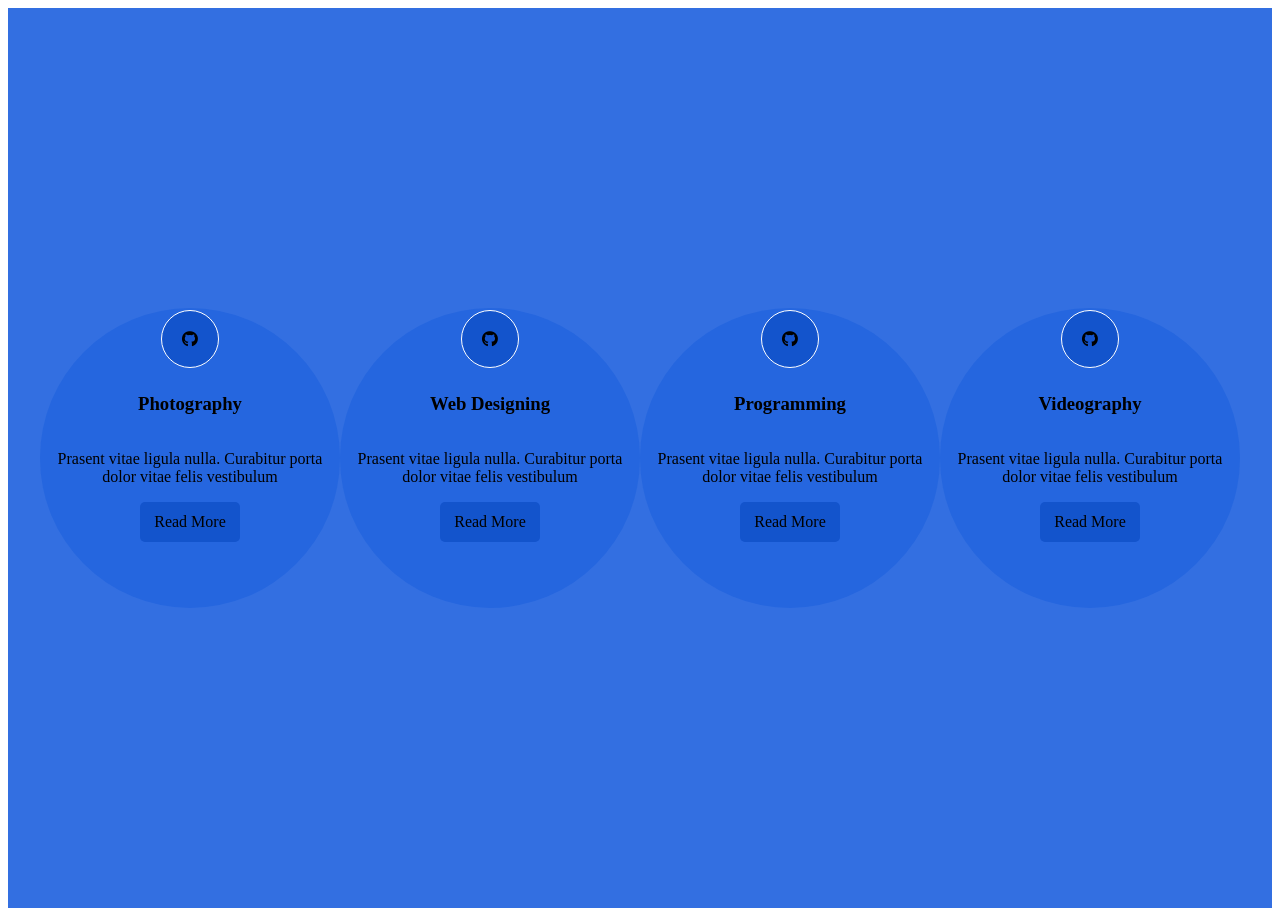
<file: task1/index.html>
<!DOCTYPE html>
<html lang="en">
  <head>
    <meta charset="UTF-8" />
    <meta http-equiv="X-UA-Compatible" content="IE=edge" />
    <meta name="viewport" content="width=device-width, initial-scale=1.0" />
    <link rel="stylesheet" href="https://cdnjs.cloudflare.com/ajax/libs/font-awesome/6.4.0/css/all.min.css" integrity="sha512-iecdLmaskl7CVkqkXNQ/ZH/XLlvWZOJyj7Yy7tcenmpD1ypASozpmT/E0iPtmFIB46ZmdtAc9eNBvH0H/ZpiBw==" crossorigin="anonymous" referrerpolicy="no-referrer" />
    <link rel="stylesheet" href="./style.css"/>
    <title>Document</title>
  </head>
  <body>

      <section>
        <div class="container">

        
          <div class="col-3">
            <i class="fa-brands fa-github"></i>
            <div><h3>Photography</h3></div>
            <div> <p>
                Prasent vitae ligula nulla. Curabitur porta dolor vitae felis
                vestibulum</p>
            </div>
           
            <div class="btn_a"><a role="button" href="#">Read More</a></div>
          </div>

          <div class="col-3">
            <i class="fa-brands fa-github"></i>
            <h3>Web Designing</h3>
            <p>
              Prasent vitae ligula nulla. Curabitur porta dolor vitae felis
              vestibulum
            </p>
            <div class="btn_a"><a role="button" href="#">Read More</a></div>
          </div>

          <div class="col-3">
            <i class="fa-brands fa-github"></i>
            <h3>Programming</h3>
            <p>
              Prasent vitae ligula nulla. Curabitur porta dolor vitae felis
              vestibulum
            </p>
            <div class="btn_a"><a role="button" href="#">Read More</a></div>
          </div>
          <div class="col-3">
            <i class="fa-brands fa-github"></i>
            <h3>Videography</h3>
            <p>
              Prasent vitae ligula nulla. Curabitur porta dolor vitae felis
              vestibulum
            </p>
            <div class="btn_a"><a role="button" href="#">Read More</a></div>
        </div>
        </section>

   
 
  </body>
</html>
</file>
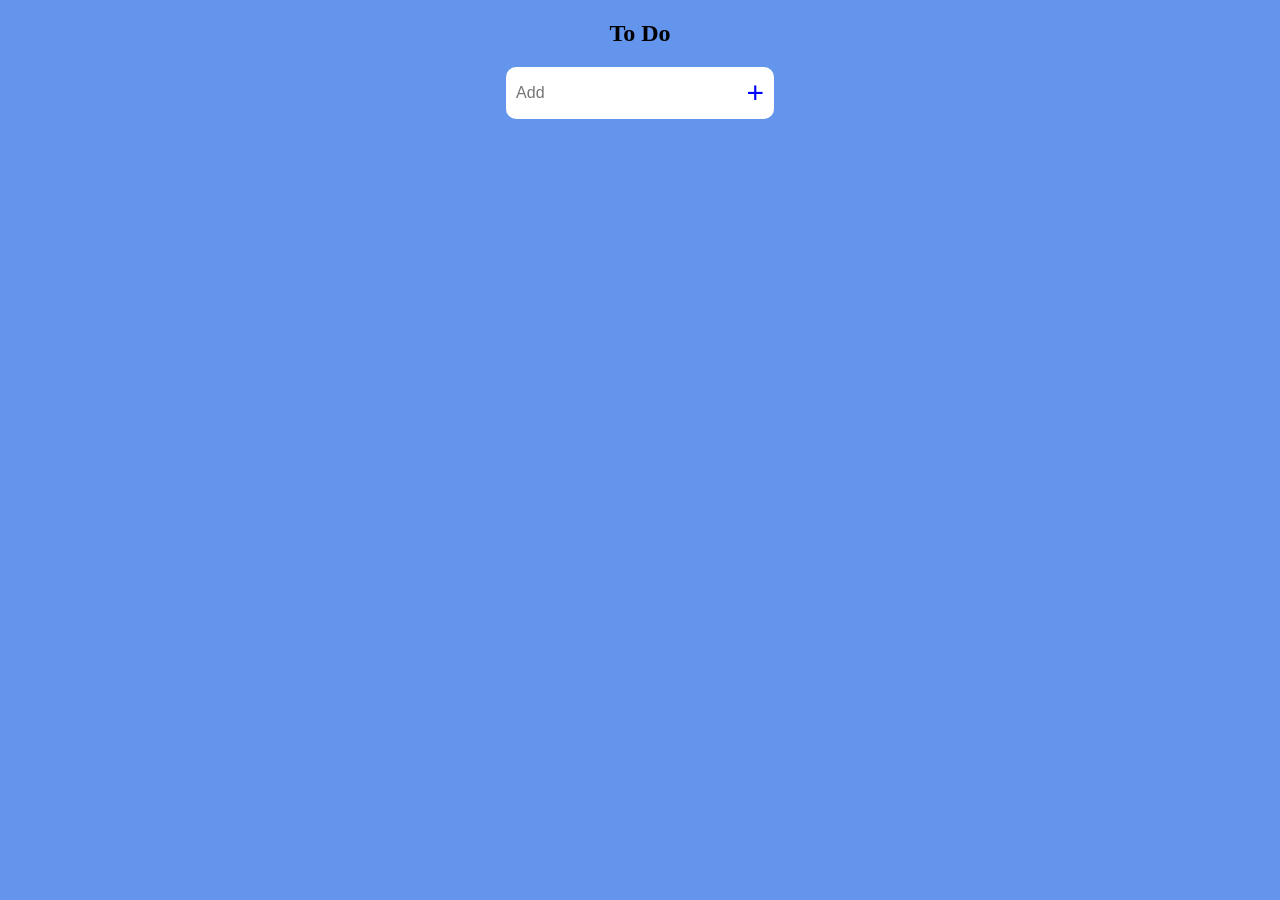
<file: task12/index.html>
<!DOCTYPE html>
<html lang="en">

<head>
    <meta charset="UTF-8">
    <meta http-equiv="X-UA-Compatible" content="IE=edge">
    <meta name="viewport" content="width=device-width, initial-scale=1.0">
    <title>Document</title>
    <link rel="stylesheet" href="https://cdnjs.cloudflare.com/ajax/libs/font-awesome/6.4.0/css/all.min.css" integrity="sha512-iecdLmaskl7CVkqkXNQ/ZH/XLlvWZOJyj7Yy7tcenmpD1ypASozpmT/E0iPtmFIB46ZmdtAc9eNBvH0H/ZpiBw==" crossorigin="anonymous" referrerpolicy="no-referrer" />
    <link rel="stylesheet" href="./style.css">

</head>

<body>
 
    <div>
        <h2>To Do</h2>

        <form action="">
            <input id="input" placeholder="Add" type="text"><button id="button">+</button>
        </form>

        <ul id="list" class="list-group">
            
        </ul>
    </div>

    <script src="./main.js"></script>
</body>

</html>
</file>
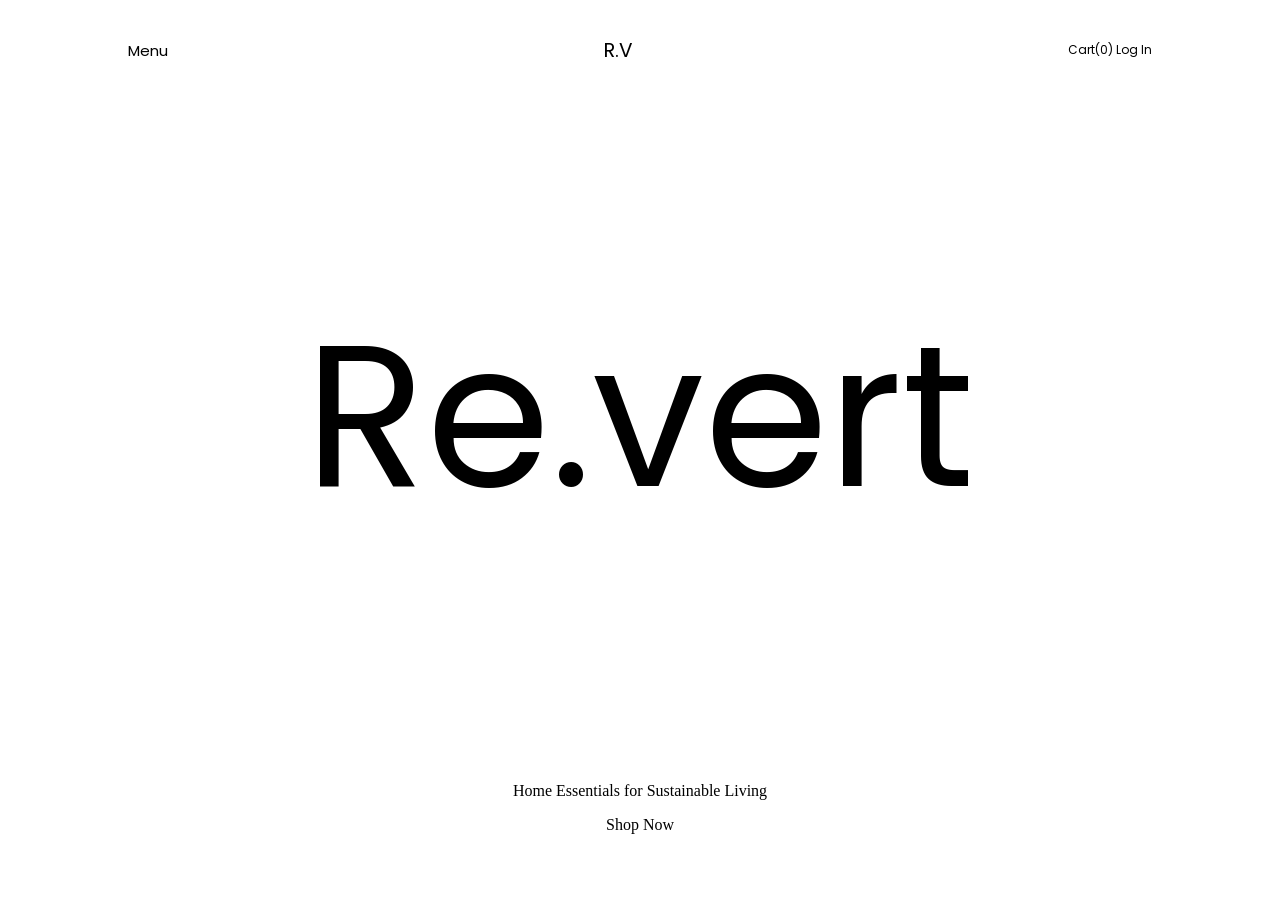
<file: task6/index.html>
<!DOCTYPE html>
<html lang="en">
<head>
    <meta charset="UTF-8">
    <meta http-equiv="X-UA-Compatible" content="IE=edge">
    <meta name="viewport" content="width=device-width, initial-scale=1.0">
    <link rel="stylesheet" href="./assets/css/style.css">
    <title>Document</title>
</head>
<body>
    <header>
        <div class="header__main">
            <div class="main--left">
                <p>Menu</p>
            </div>

            <div class="main--logo">
                <p>R.V</p>
            </div>

            <div class="main--righ"t>
                <a href="">Cart(0)</a>
                <a href="">Log In</a>
            </div>
        </div>
    </header>
  <section>

    <figure>
        <div class="hero">
            
            <div><p>Re.vert</p></div>
            <div><p>Home Essentials for Sustainable Living</p></div>
            <div> <a class="hero__btn" role="button" href="">Shop Now</a></div>
           
        </div>
        
    </figure>
  </section>
</body>
</html>
</file>
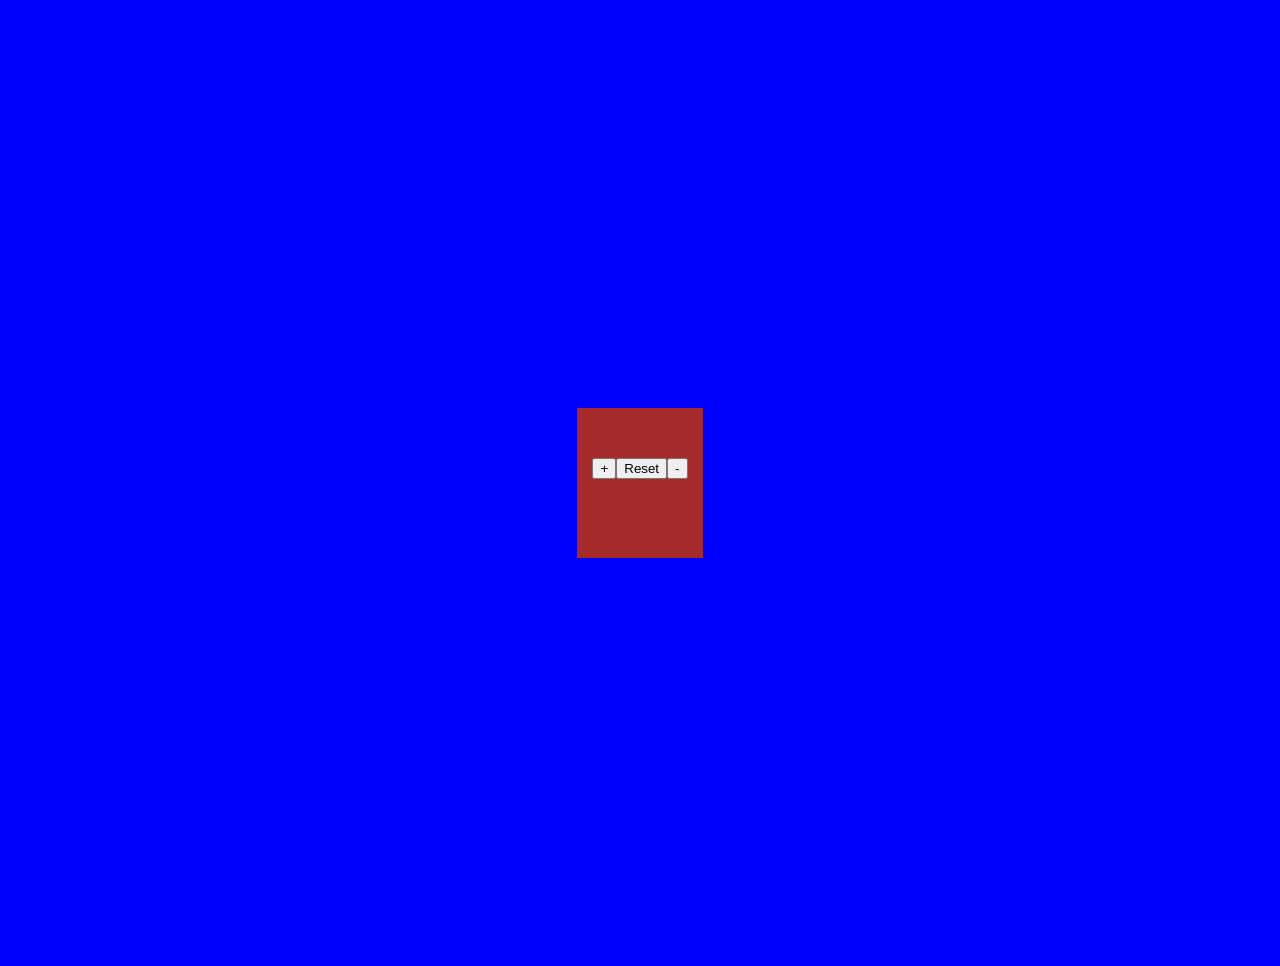
<file: task9/index.html>
<!DOCTYPE html>
<html lang="en">
<head>
    <meta charset="UTF-8">
    <meta http-equiv="X-UA-Compatible" content="IE=edge">
    <meta name="viewport" content="width=, initial-scale=1.0">
    <title>Document</title>
    <link rel="stylesheet" href="./style.css">
</head>
<body>

    <div id="aa">
        <div class="buttons">
            <button id="btn1">+</button>
            <button id="btn2">Reset</button>
            <button id="btn3">-</button>
        </div>
        <p id="num"></p>
    </div>

    <script src="style.js"></script>
</body>
</html>
</file>
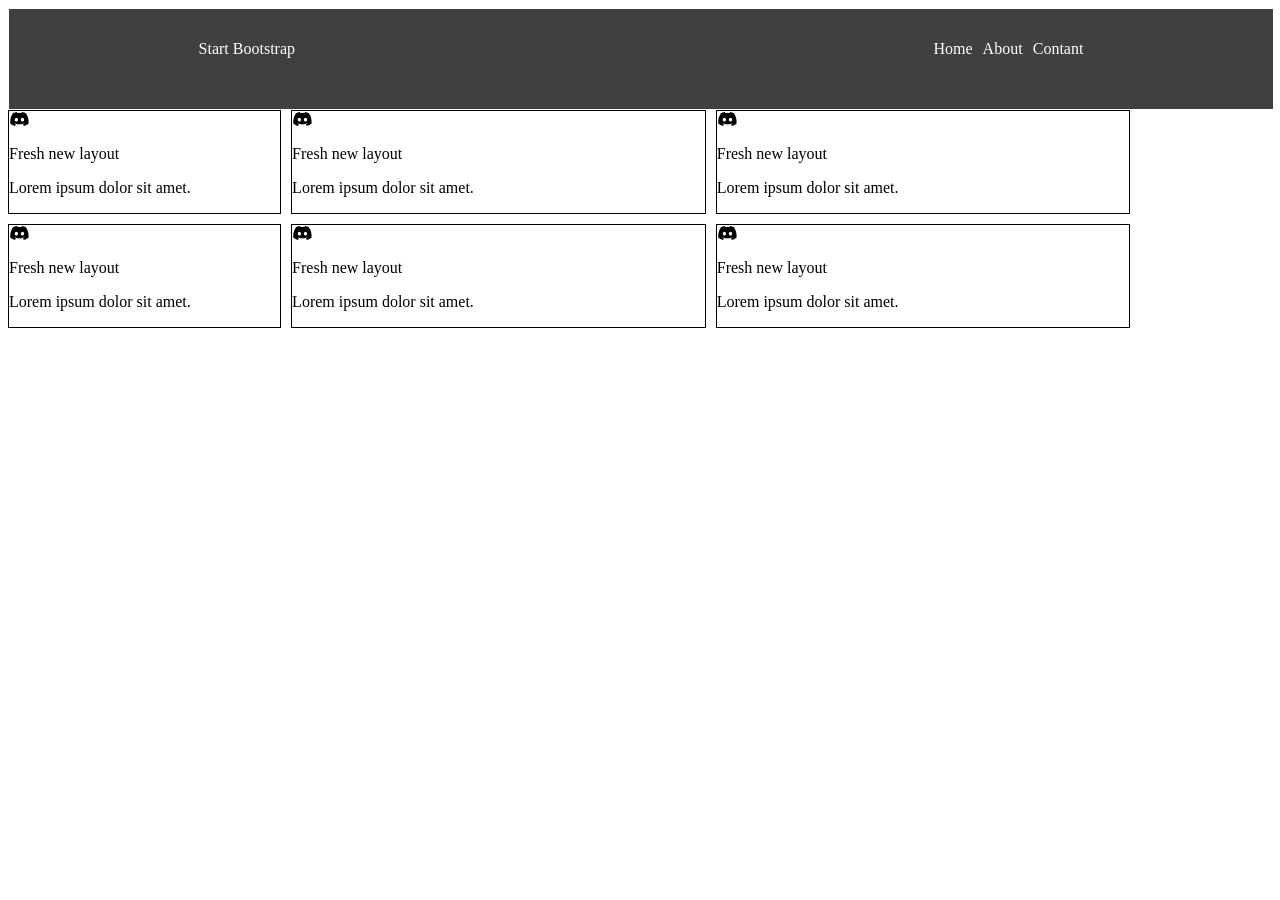
<file: task5/assets/index.html>
<!DOCTYPE html>
<html lang="en">

<head>
    <meta charset="UTF-8">
    <meta http-equiv="X-UA-Compatible" content="IE=edge">
    <meta name="viewport" content="width=device-width, initial-scale=1.0">
    <link rel="stylesheet" href="https://cdnjs.cloudflare.com/ajax/libs/font-awesome/6.4.0/css/all.min.css"
        integrity="sha512-iecdLmaskl7CVkqkXNQ/ZH/XLlvWZOJyj7Yy7tcenmpD1ypASozpmT/E0iPtmFIB46ZmdtAc9eNBvH0H/ZpiBw=="
        crossorigin="anonymous" referrerpolicy="no-referrer" />
    <link rel="stylesheet" href="./css/main.css">
    <title>Document</title>
</head>

<body>
    <header>

        <div class="container">
            <div class="header__left">
                <nav>
                    <p>Start Bootstrap</p>
                </nav>
            </div>
            <div class="header-right">
                <li><a href="">Home</a></li>
                <li><a href="">About</a></li>
                <li><a href="">Contant</a></li>
            </div>
        </div>
    </header>

    <section>
        <div class="container">
            <div class="section__main">
                <div class="section__main-item1">
                    <i class="fa-brands fa-discord"></i>
                    <p>Fresh new layout</p>
                    <p>Lorem ipsum dolor sit amet.</p>
                </div>
                <div class="section__main-item2"><i class="fa-brands fa-discord"></i>
                    <p>Fresh new layout</p>
                    <p>Lorem ipsum dolor sit amet.</p>
                </div>
                <div class="section__main-item3"><i class="fa-brands fa-discord"></i>
                    <p>Fresh new layout</p>
                    <p>Lorem ipsum dolor sit amet.</p>
                </div>
                <div class="section__main-item4"><i class="fa-brands fa-discord"></i>
                    <p>Fresh new layout</p>
                    <p>Lorem ipsum dolor sit amet.</p>
                </div>
                <div class="section__main-item5"><i class="fa-brands fa-discord"></i>
                    <p>Fresh new layout</p>
                    <p>Lorem ipsum dolor sit amet.</p>
                </div>
                <div class="section__main-item6"><i class="fa-brands fa-discord"></i>
                    <p>Fresh new layout</p>
                    <p>Lorem ipsum dolor sit amet.</p>
                </div>
            </div>
        </div>
    </section>
</body>

</html>
</file>
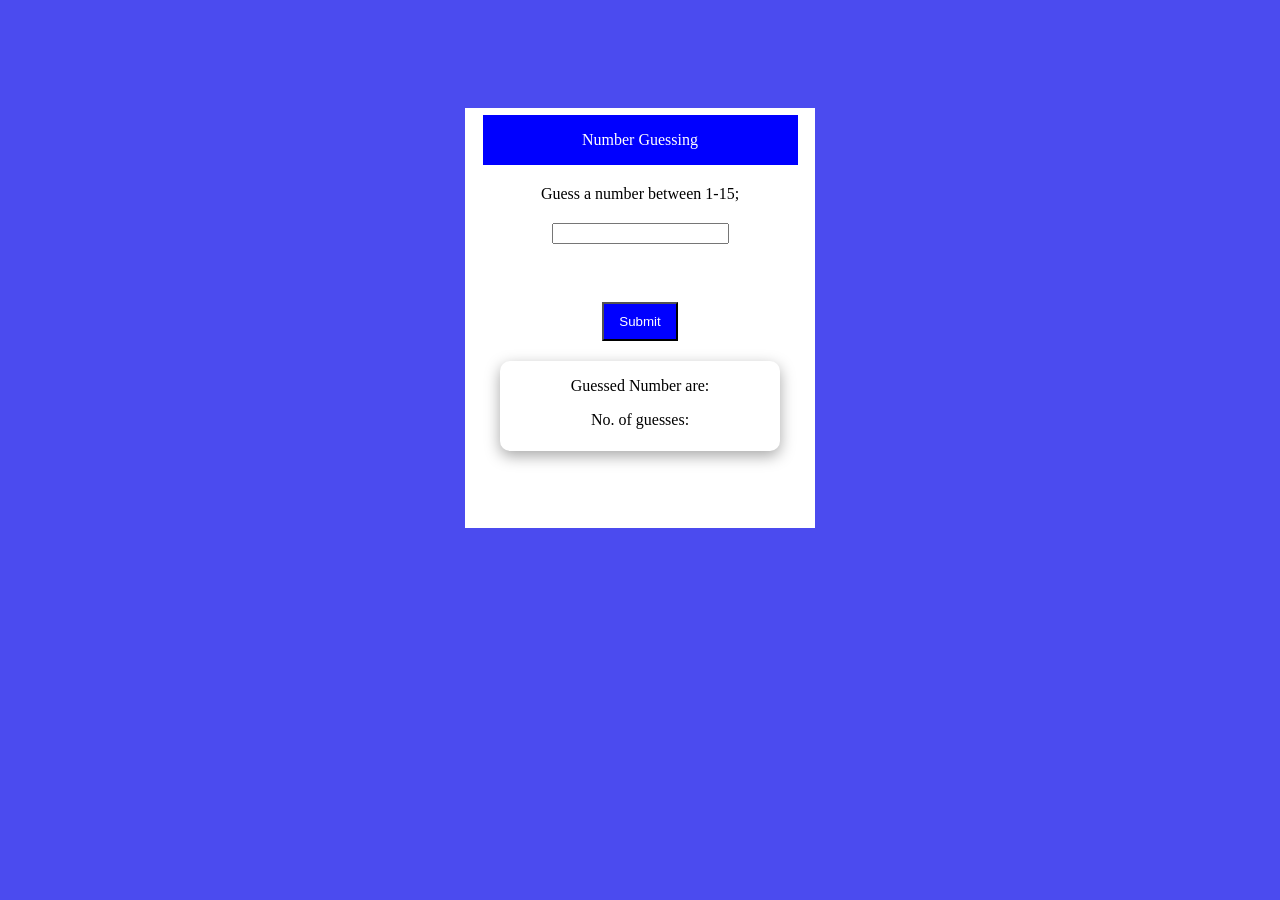
<file: task10/EvendListener/EvendListener2/index.html>
<!DOCTYPE html>
<html lang="en">
<head>
    <meta charset="UTF-8">
    <meta http-equiv="X-UA-Compatible" content="IE=edge">
    <meta name="viewport" content="width=device-width, initial-scale=1.0">
    <title>Document</title>
    <link rel="stylesheet" href="./style.css">
</head>
<body>

<form class="form" action="">
    <div class="div"><p>Number Guessing</p></div>
    <span>Guess a number between 1-15;</span>
    <input id="text" type="number">
    <br>
    <input id="btn" type="submit">
    <div class="number">
        <p><span>Guessed Number are:</span><span id="sum"></span></p>
       <span>No. of guesses:</span><span id="num"></span> 
    </div>
    <span id="cavab"></span>
</form>


    <script src="./main.js"></script>
</body>
</html>
</file>
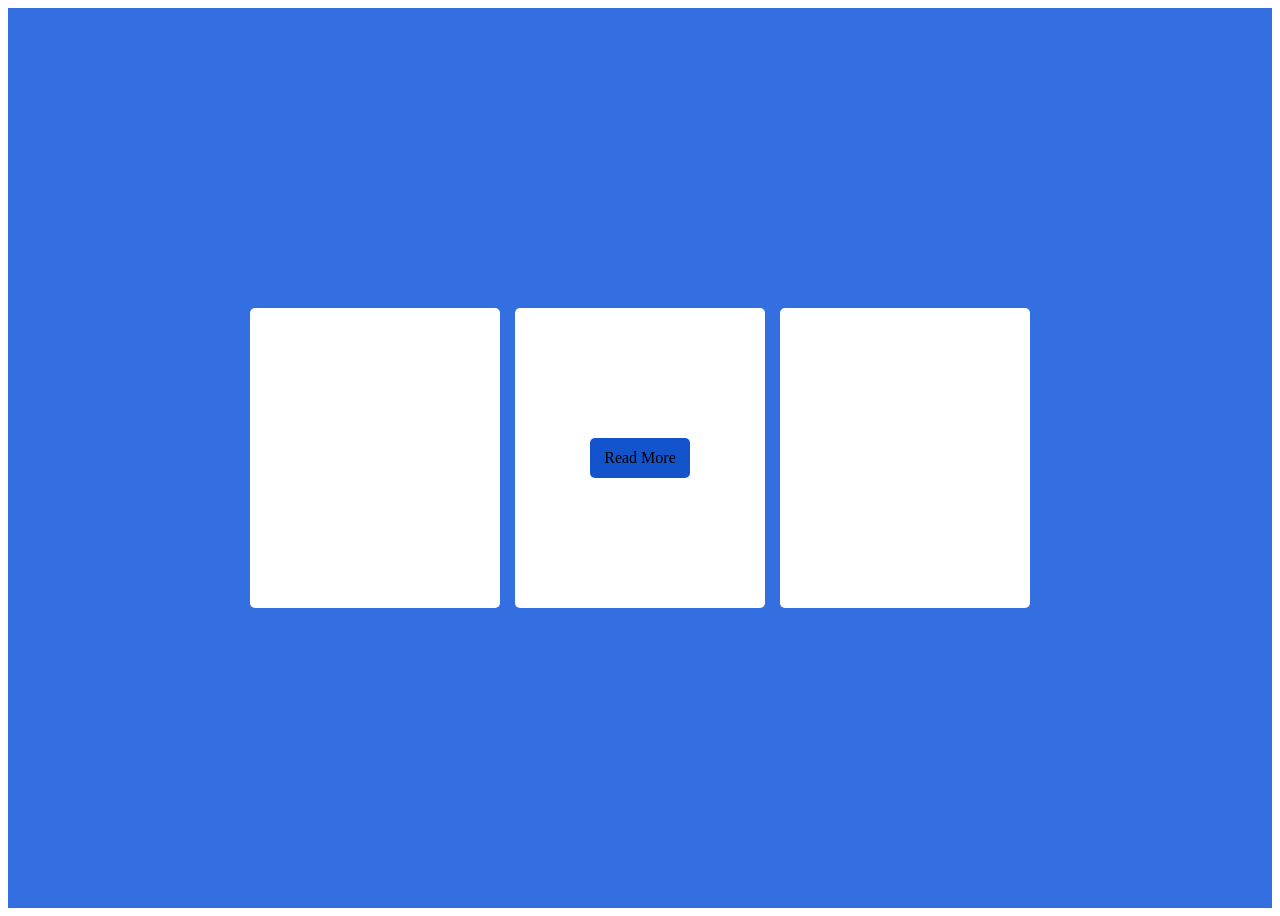
<file: task2/index2.html>
<!DOCTYPE html>
<html lang="en">
  <head>
    <meta charset="UTF-8" />
    <meta http-equiv="X-UA-Compatible" content="IE=edge" />
    <meta name="viewport" content="width=device-width, initial-scale=1.0" />
    <link rel="stylesheet" href="./style2.css" />
    <title>Document</title>
  </head>
  <body>
    <section>
      <div class="container">
        <div class="col">
         
          <!-- <div><h3>Photography</h3></div>
          <div>
            <p>
              Prasent vitae ligula nulla. Curabitur porta dolor vitae felis
              vestibulum
            </p>
          </div>

          <div class="btn_a"><a role="button" href="#">Read More</a></div> -->
        </div>

        <div class="col">
        
          <!-- <h3>Web Designing</h3>
          <p>
            Prasent vitae ligula nulla. Curabitur porta dolor vitae felis
            vestibulum
          </p> -->
          <div class="btn_a"><a role="button" href="#">Read More</a></div>
        </div>

        <div class="col">
<!--        
          <h3>Programming</h3>
          <p>
            Prasent vitae ligula nulla. Curabitur porta dolor vitae felis
            vestibulum
          </p>
          <div class="btn_a"><a role="button" href="#">Read More</a></div> -->
        </div>
      </div>
    </section>
  </body>
</html>
</file>
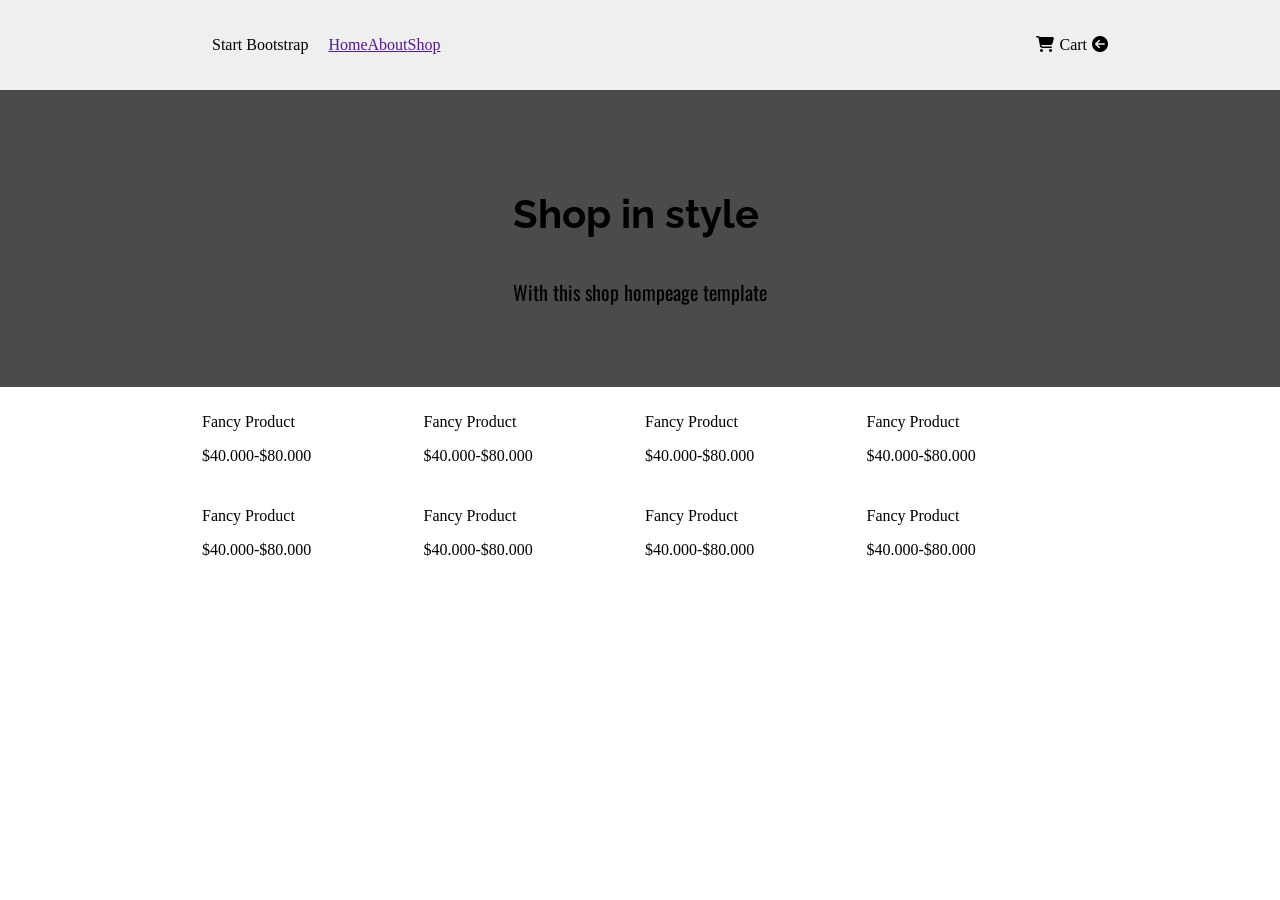
<file: task4/index4.html>
<!DOCTYPE html>
<html lang="en">
  <head>
    <meta charset="UTF-8" />
    <meta http-equiv="X-UA-Compatible" content="IE=edge" />
    <meta name="viewport" content="width=device-width, initial-scale=1.0" />
    <link rel="preconnect" href="https://fonts.googleapis.com" />
    <link rel="preconnect" href="https://fonts.gstatic.com" crossorigin />
    <link
      href="https://fonts.googleapis.com/css2?family=Oswald:wght@200;300;400;500;600;700&family=Raleway:ital,wght@0,100;0,200;0,300;0,400;0,500;0,600;0,700;1,100;1,200;1,300;1,400;1,500;1,600;1,700&display=swap"
      rel="stylesheet"
    />
    <link
      rel="stylesheet"
      href="https://cdnjs.cloudflare.com/ajax/libs/font-awesome/6.4.0/css/all.min.css"
      integrity="sha512-iecdLmaskl7CVkqkXNQ/ZH/XLlvWZOJyj7Yy7tcenmpD1ypASozpmT/E0iPtmFIB46ZmdtAc9eNBvH0H/ZpiBw=="
      crossorigin="anonymous"
      referrerpolicy="no-referrer"
    />
    <link rel="stylesheet" href="./style4.css" />
    <title>Document</title>
  </head>
  <body>
    <header class=" ">
      <div class="container">
        <div class="container__header--main">
          <div class="container__left">
            <div class="container__logo">Start Bootstrap</div>

            <nav>
              <li><a href="">Home</a></li>
              <li><a href="">About</a></li>
              <li>
                <a href=""
                  >Shop<i class="fa-sharp fa-light fa-fondue-pot"></i
                ></a>
              </li>
            </nav>
          </div>
          <div class="container__rigth">
            <i class="fa-sharp fa-solid fa-cart-shopping"></i>
            <span>Cart</span>
            <i class="fa-solid fa-circle-arrow-left"></i>
          </div>
        </div>
      </div>
    </header>

    <section id="main">
      <div class="container__main">
        <h3>Shop in style</h3>
        <p>With this shop hompeage template</p>
      </div>
    </section>

    <section>
        <div class="container">
            <div class="container__item">
                <div class="container__item--1">
                    <p>Fancy Product</p> 
                    <p>$40.000-$80.000</p>
                    <a href="" role="button"></a>
                </div>
                <div class="container__item--1">
                    <p>Fancy Product</p> 
                    <p>$40.000-$80.000</p>
                    <a href="" role="button"></a>
                </div>
                <div class="container__item--1">
                    <p>Fancy Product</p> 
                    <p>$40.000-$80.000</p>
                    <a href="" role="button"></a>
                </div>
                <div class="container__item--1">
                    <p>Fancy Product</p> 
                    <p>$40.000-$80.000</p>
                    <a href="" role="button"></a>
                </div>
                <div class="container__item--1">
                    <p>Fancy Product</p> 
                    <p>$40.000-$80.000</p>
                    <a href="" role="button"></a>
                </div>
                <div class="container__item--1">
                    <p>Fancy Product</p> 
                    <p>$40.000-$80.000</p>
                    <a href="" role="button"></a>
                </div>
                <div class="container__item--1">
                    <p>Fancy Product</p> 
                    <p>$40.000-$80.000</p>
                    <a href="" role="button"></a>
                </div>
                <div class="container__item--1">
                    <p>Fancy Product</p> 
                    <p>$40.000-$80.000</p>
                    <a href="" role="button"></a>
                </div>
             
            </div>
            

        </div>
        
    </section>
  </body>
</html>
</file>
<file: task1/style.css>
section { 
    width: 100%;
    height: 100vh;
    background-color: rgba(35, 100, 223, 0.925);
    margin: 0px auto;
    display: flex;
    align-items: center;
    justify-content: center;
} 
section .container{
    display: flex;
    justify-content: center;
    justify-content: space-around;
}
section .container .col-3{
   width: 300px;
   height: 300px;
   border-radius: 50%;
background-color: rgba(35, 101, 223, 0.863);
}
section .container .col-3:hover{
   transform: scale(0.8);
   background-color:rgb(19, 84, 204) ;
}
.col-3{
    display: flex;
    flex-direction: column;
    align-items: center;
    justify-content: center;
    background-color: white;
}
section  .container .col-3:hover .btn_a{
    background-color:white ;
    transition: 1s;
}
section  .container .col-3:hover i{
    background-color:white ;
    transition: 1s;
}
section .container i:hover .col-3{

    background-color:white ;
 }
.col-3 p{ 
  text-align: center;
}
.col-3 a{
    text-decoration: none;
    color: black;
}
.col-3 .btn_a{ 
    width: 100px;
    height: 40px;
    display: flex;
    align-items: center;
    justify-content: center;
    background-color:rgb(19, 84, 204) ;
    border-radius: 5px;
}
.col-3 i{
    position: absolute;
    top: 310px;
    border: 1px solid white;
    border-radius: 50%;
    padding: 20px;
    background-color:rgb(19, 84, 204) ;
}
</file>
<file: task12/style.css>
body{
    background-color: cornflowerblue;
 text-align: center;
}

form{
    width: 20%;
    display: flex;
    justify-content: center;
    align-items: center;
    color: blue;
    background-color: white;
    margin: 0px auto;
    padding: 8px;
    border-radius: 10px;
    transition: 0.6s;
}
form:hover{
    background-color: rgba(0, 0, 255, 0.37);
    color: white;
}
form:hover button{
    color: white;
}

button{
    width: 10%;
    background-color: transparent;
    border: none;
    color: blue;
    font-size: 30px;
}
#list{
    width: 40%;
    
    margin: 60px auto 0px;
    text-align: center;
    list-style: none;
    
}
#input{
    color: blue;
    width: 90%;
    margin-right: -5px;
    border: none;
    outline:none;
    background-color: transparent;
  font-size: 1rem;
}
#input:hover{
    color: white;
}
.list__item{
    width: 100%;
    height: 50px;
    padding: 10px;
    border-radius: 10px;
    /* margin: 60px auto 0px; */
    background-color: white;
    color: blue;
    transition: 0.6s;
    display: flex;
    justify-content: space-between;
    align-items: center;
}
.list__item:hover{
   
    background-color: rgba(0, 0, 255, 0.726);
    color: white;
}
</file>
<file: task6/assets/css/style.css>
@import url("https://fonts.googleapis.com/css2?family=DynaPuff:wght@400;500;600;700&family=Oswald:wght@200;300;400;500;600;700&family=Poppins:ital,wght@0,100;0,200;0,300;0,400;0,500;0,600;0,700;0,800;0,900;1,100;1,200;1,300;1,400;1,500;1,600;1,700;1,800;1,900&family=Raleway:ital,wght@0,100;0,200;0,300;0,400;0,500;0,600;0,700;1,100;1,200;1,300;1,400;1,500;1,600;1,700&display=swap");
header .header__main {
  display: flex;
  justify-content: space-between;
  align-items: center;
}

section {
  width: 100%;
  height: 900px;
  position: relative;
}
section figure {
  margin: 0;
  background-image: url("https://imgix.bustle.com/uploads/image/2019/2/20/2b149a21-3c67-47f8-9973-67e8916edd95-mater_soap_sea_bar_1024x.jpg?w=1200&h=630&fit=crop&crop=faces&fm=jpg");
  width: 100%;
  height: 100%;
  background-repeat: no-repeat;
  background-size: cover;
}
section figure .hero {
  text-align: center;
  height: 100vh;
  display: flex;
  align-items: center;
  justify-content: center;
  flex-direction: column;
}
section figure .hero div:first-child > p {
  font-size: 200px;
  font-family: "Poppins", sans-serif;
}
section figure .hero div:last-child > p {
  font-size: 50px;
  font-family: "Poppins", sans-serif;
}
section figure .hero .hero__btn {
  color: black;
  background-color: white;
  border-radius: 20px;
  padding: 5px 10px;
  text-decoration: none;
}

body {
  margin: 0 0;
}

header {
  background-color: white;
  position: fixed;
  top: 0;
  width: 100%;
  height: 100px;
  margin: 0 0;
  z-index: 999;
}
header .header__main {
  width: 80%;
  height: 100%;
  margin: 0 auto;
  font-family: "Poppins", sans-serif;
}
header .header__main .main--left {
  font-size: 15px;
}
header .header__main .main--logo {
  font-size: 20px;
}
header .header__main .main--righ {
  font-size: 12px;
}
header .header__main .main--righ a {
  text-decoration: none;
  color: black;
}/*# sourceMappingURL=style.css.map */
</file>
<file: task9/style.css>
/* body{
    background-color: rgba(0, 0, 255, 0.815);
} */
body>div{
    width: 10%;
    height: 100px;
    margin: 400px auto;
    background-color: brown;
    padding-top: 50px;
    
}
.buttons{
    
   width: 100%;
    display: flex;
    justify-content: center;
    align-items: center;
   
}
/* .num{
    text-align: center;
    font-size: 50px;
} */
</file>
<file: task5/assets/css/main.css>
header {
  width: 100%;
  height: 100px;
  border: 1px solid;
  background-color: rgba(0, 0, 0, 0.748);
  color: white;
}
header .container {
  width: 70%;
  margin: 0 auto;
  display: flex;
  justify-content: space-between;
  align-items: center;
  padding: 15px;
}

.header-right {
  display: flex;
  justify-content: space-between;
  align-items: center;
  width: 150px;
}
.header-right li {
  list-style: none;
}
.header-right li a {
  text-decoration: none;
  color: white;
}

.section__main {
  margin: 0 auto;
  gap: 10px;
  display: grid;
  grid-template-columns: repeat(9, 1fr);
  grid-template-rows: repeat(8, 1fr);
}

.section__main .section__main-item1 {
  grid-column: 1/3;
  grid-row: 1/5;
  border: 1px solid black;
}
.section__main .section__main-item2 {
  grid-column: 3/6;
  grid-row: 1/5;
  border: 1px solid black;
}
.section__main .section__main-item3 {
  grid-column: 6/9;
  grid-row: 1/5;
  border: 1px solid black;
}
.section__main .section__main-item4 {
  grid-column: 1/3;
  grid-row: 5/9;
  border: 1px solid black;
}
.section__main .section__main-item5 {
  grid-column: 3/6;
  grid-row: 5/9;
  border: 1px solid black;
}
.section__main .section__main-item6 {
  grid-column: 6/9;
  grid-row: 5/9;
  border: 1px solid black;
}/*# sourceMappingURL=main.css.map */
</file>
<file: task10/EvendListener/EvendListener2/style.css>
body{
    background-color: rgba(33, 33, 236, 0.808);
    display: flex;
    justify-content: center;
    align-items: center;
    text-align: center;
}
.form {
width: 350px;
height: 420px;
margin-top: 100px;
padding-top: 0;
background-color: white;
display: flex;
flex-direction: column;
    justify-content: center;
    align-items: center;
    /* margin-top: 10px; */
    row-gap: 20px;
}
.form .div{
    width: 90%;
    color: white;
    background-color: blue;
    margin-top: -50px;
}
.number{
    width: 80%;
    height: 90px;
    border-radius: 10px;
    box-shadow: rgba(0, 0, 0, 0.35) 0px 5px 15px;
}
#cavab{
    color: blue;
    font-size: 20px;
}
#btn{
    color: white;
    background-color: blue;
    padding: 10px 15px;
}
</file>
<file: task2/style2.css>
section { 
    width: 100%;
    height: 100vh;
    background-color: rgba(35, 100, 223, 0.925);
    margin: 0px auto;
    display: flex;
    align-items: center;
    justify-content: center;
} 
section .container{
    gap: 15px;
    display: flex;
    justify-content: center;
    justify-content: space-between;
}
.col{
    display: flex;
    flex-direction: column;
    align-items: center;
    justify-content: center;
    background-color: white;
    width: 250px;
    height: 300px;
    border-radius: 5px;
position: relative;
overflow: hidden;
 }
 .col .btn_a{ 
    width: 100px;
    height: 40px;
    display: flex;
    align-items: center;
    justify-content: center;
    background-color:rgb(19, 84, 204) ;
    border-radius: 5px;
}
.col a{
    text-decoration: none;
    color: black;
}
.col p{ 
    text-align: center;
  }

.col::before{
    content: "";
    display: block;
    position: absolute;
    width: 100%;
    height: 100%;
    z-index: -1;
    transform: translateY(100%);
    background-color: chocolate;
    transition: .3s;
   
}
 .col:hover::before{
    transform: translateY(0%);
    
}
.col:hover{
    color: blue;
}
</file>
<file: task4/style4.css>
body{
    margin: 0;
}
header{
    margin: 0px auto;
    background-color:  rgba(0, 0, 0, 0.062);
   
}
.container{
   width: 70%;
   margin: 0px auto;
 
}
.container__item{
    display: grid;
   grid-template-columns: 1fr 1fr 1fr 1fr;
}

@media (max-width:992px){
    .container__item{
        display: grid;
        background-color: aqua;
        grid-template-columns: 1fr 1fr 1fr;
    }
}
.container__header--main{
    width: 100%;
    height: 50px;
    padding: 20px;
    display: flex;
    justify-content: space-between;
    align-items: center;
    
}
.container__header--main .container__left{
    
    display: flex;
    justify-content: space-between;
    gap: 20px;
}
.container__header--main .container__rigth{
    display: flex;
    justify-content: space-between;
    gap: 5px;
}
.container nav{
    display: flex;
    justify-content: space-between;
}
.container nav li{
list-style: none;
} 
/* SECTION/1 */

#main{
display: flex;
justify-content: center;
    background-color:rgba(0, 0, 0, 0.705) ;
}
.container__main{
    padding: 60px 20px;
}
#main .container__main h3{
    font-family: 'Raleway', sans-serif;
    font-size: 40px;
}
#main .container__main{
    font-family: 'Oswald', sans-serif;
    font-size: 20px;
}
/* SECTION/2 */

section .container .container__item {
    display: grid;
    grid-template-columns: 1fr 1fr 1fr 1fr;
    grid-template-rows: 1fr 1fr 1fr;
    gap: 10px;
    padding: 10px;
    flex-wrap: wrap;
  }
  .container .container__item .container__item-1 {
    grid-column: 1 / 2;
    grid-row: 1/2;
    width: 100px;
    height: 150px;
    border: 2px solid black;
    background-color: blueviolet;
  }
  
  img {
    width: 100%;
    height: 100%;
    object-fit: cover;
  }
</file>
